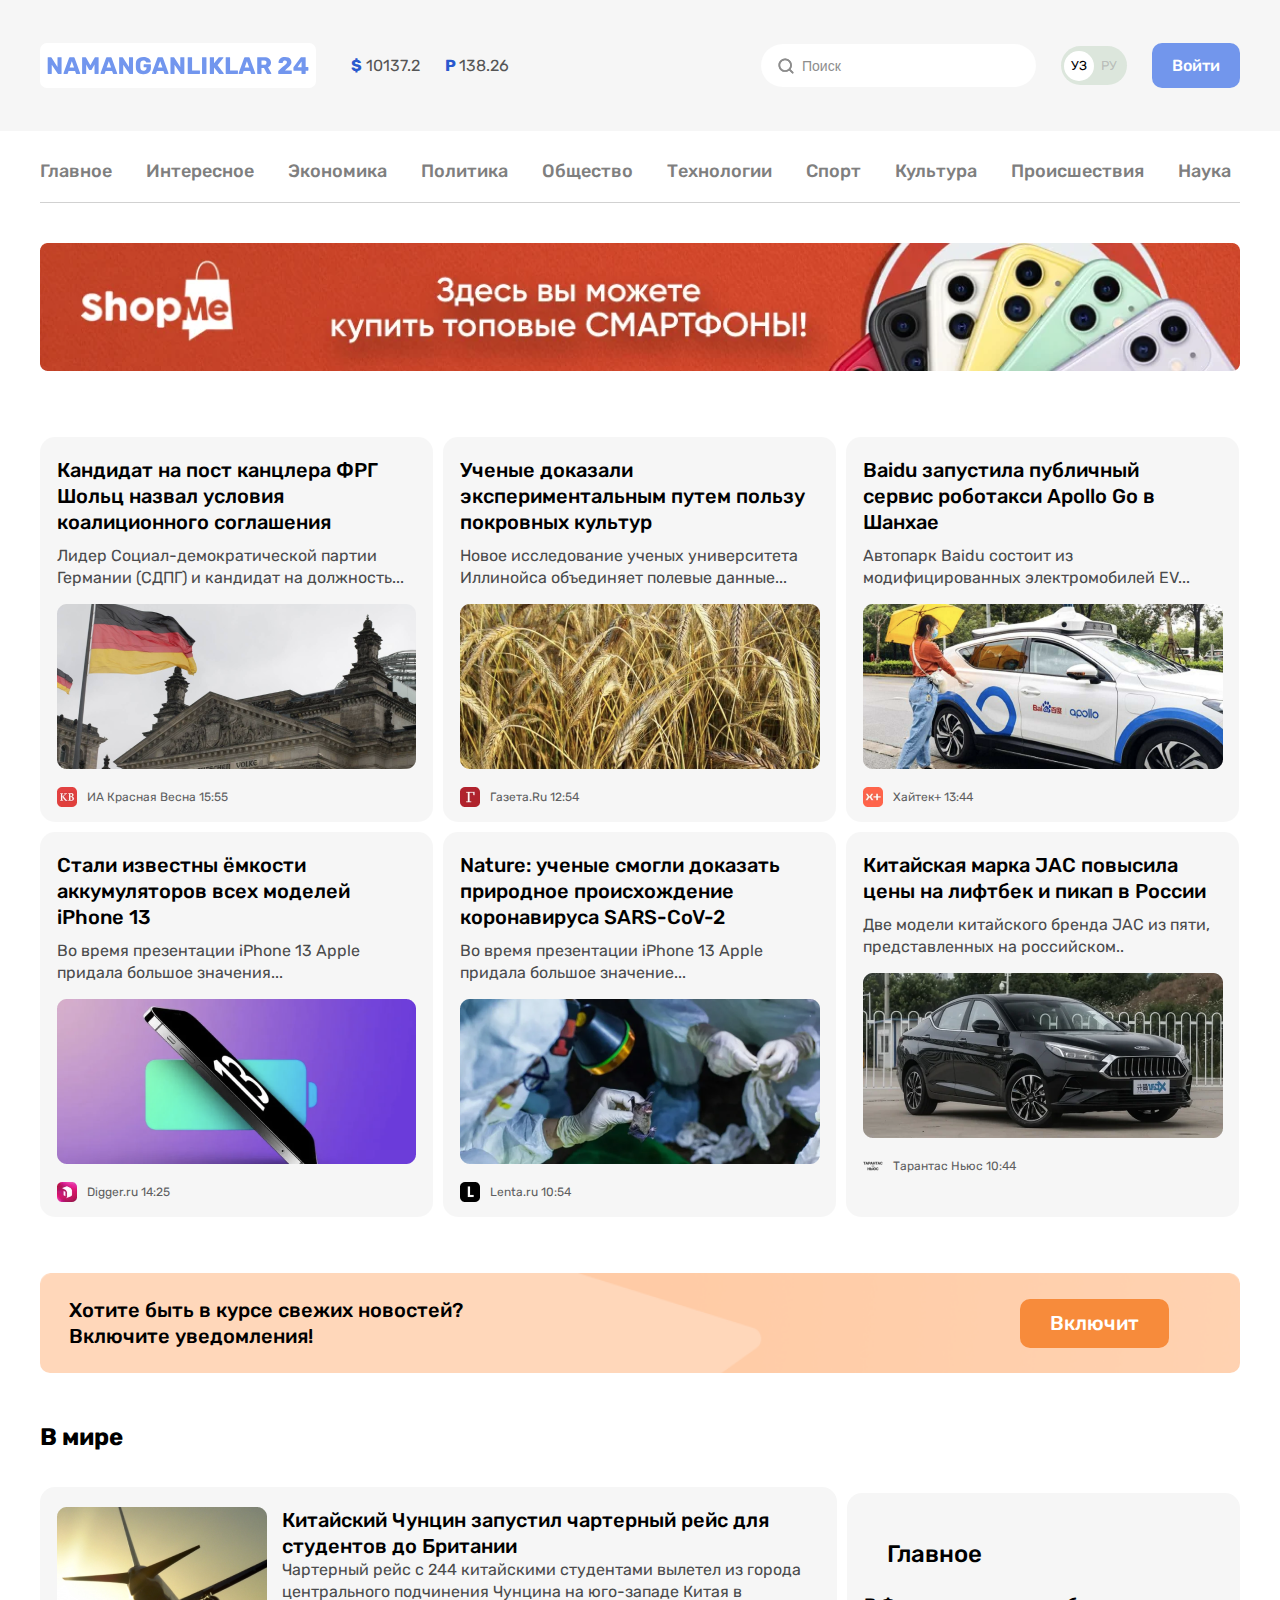
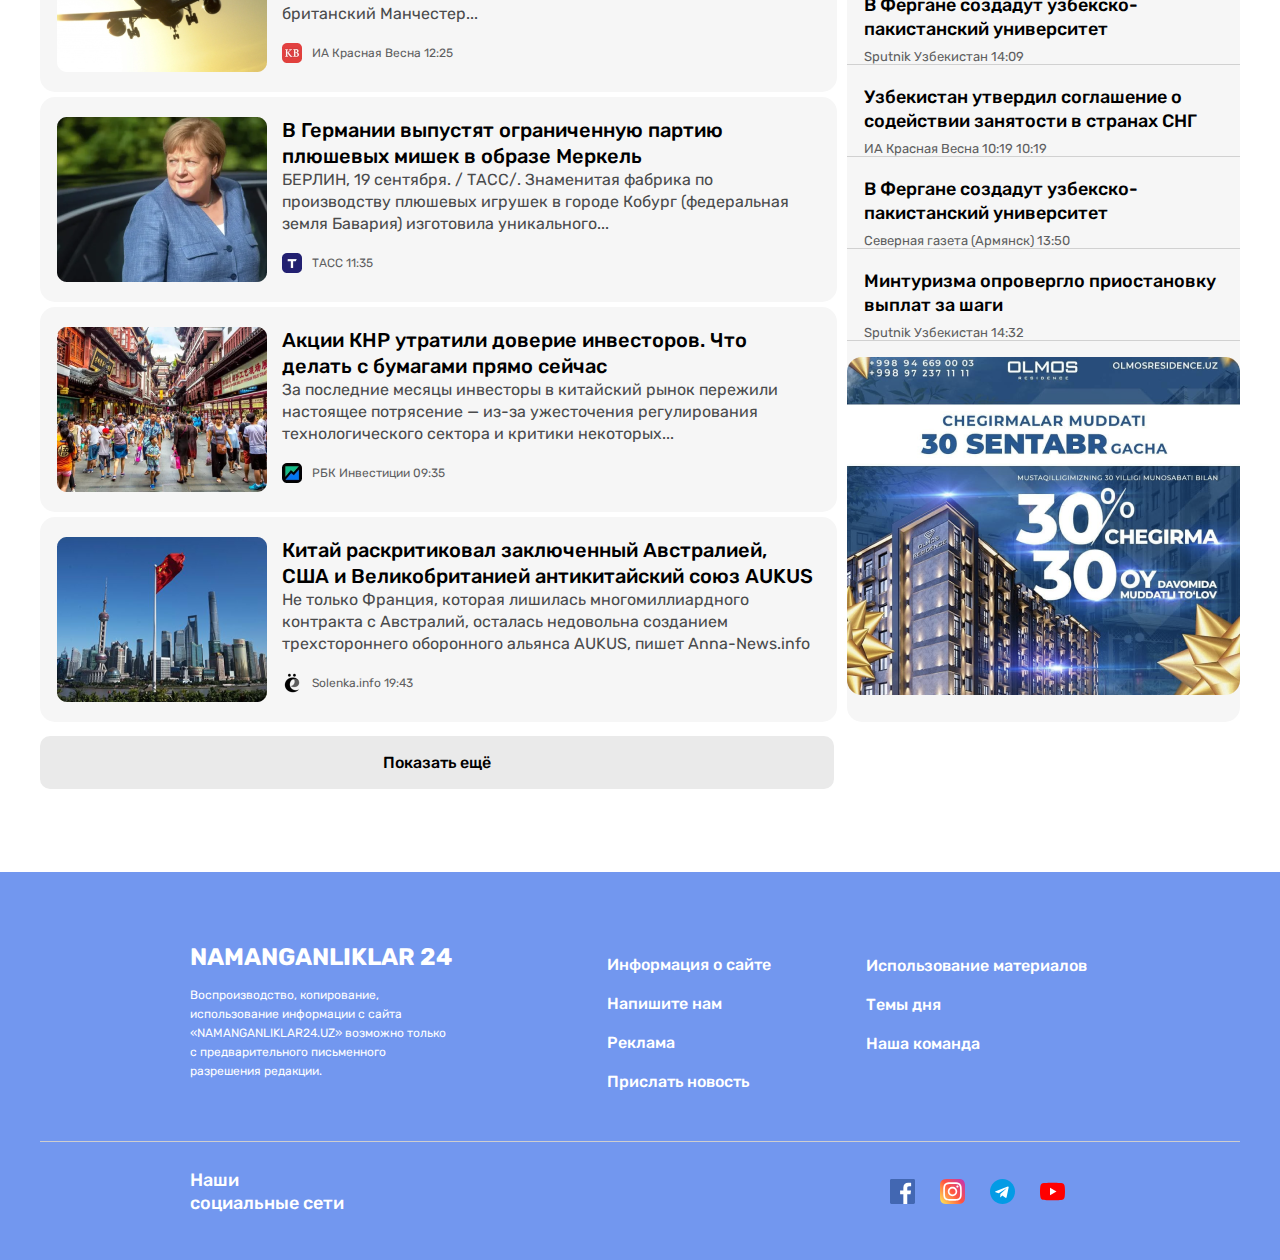
<file: index.html>
<!DOCTYPE html>
<html lang="ru">
<head>
  <meta charset="UTF-8">
  <meta name="viewport" content="width=device-width, initial-scale=1.0">
  <title>Namanganliklar24</title>
  <link rel="stylesheet" href="./main.css">
</head>
<body>
  <header class="site-header">
    <h1 class="visually-hidden">Наманганликлер24 информирует о самых быстрых и достоверных новостях Наманганской области</h1>
    <div class="header-start">
      <div class="container">
        <div class="header-inner">
          <div class="header-inner-start">
            <a href="./index.html" class="logo-link">
              <img class="logo-img" 
              src="images/logo.svg"
              width="276"
              height="45"
              alt="Namanganliklar24 logo">
            </a>
            <ul class="currency-list">
              <li class="currency-item">
                <span class="currency-symbol">$</span>
                10137.2
              </li>
              <li class="currency-item">
                <span class="currency-symbol">
                  P
                </span>
                138.26
              </li>
            </ul>
          </div>
          <div class="header-inner-end">
            <form class="form-search" action="#" method="GET">
              <input class="input-search" type="search"
              aria-label="Поиск" placeholder="Поиск">
            </form>
            <ul class="language-list">
              <li class="language-item active-language">УЗ</li>
              <li class="language-item">РУ</li>
            </ul>
            <a href="./contactindex.html" class="login-link">Войти</a>
          </div>
        </div>
      </div>
    </div>
    <div class="container">
      <nav class="navbar">
        <ul class="navbar-list">
          <li class="navbar-item">
            <a href="./index.html" class="navbar-link">Главное</a>
          </li>
          <li class="navbar-item">
            <a href="./interestingindex.html" class="navbar-link">Интересное</a>
          </li>
          <li class="navbar-item">
            <a href="#" class="navbar-link">Экономика</a>
          </li>
          <li class="navbar-item">
            <a href="#" class="navbar-link">Политика</a>
          </li>
          <li class="navbar-item">
            <a href="#" class="navbar-link">Общество</a>
          </li>
          <li class="navbar-item">
            <a href="./articleindex.html" class="navbar-link">Технологии</a>
          </li>
          <li class="navbar-item">
            <a href="#" class="navbar-link">Спорт</a>
          </li>
          <li class="navbar-item">
            <a href="#" class="navbar-link">Культура</a>
          </li>
          <li class="navbar-item">
            <a href="#" class="navbar-link">Происшествия</a>
          </li>
          <li class="navbar-item">
            <a href="#" class="navbar-link">Наука</a>
          </li>
        </ul>
      </nav>
    </div>
  </header>
  <aside class="site-aside">
    <div class="container">
      <a href="https://shopme.uz/" target="_blank">
        <img src="images/asiderecommend.png"
        width="1200"
        height="128"
        loading="lazy"
        srcset="images/asiderecommend.png 1x, images/asiderecommend@2x.png 2x"
        alt="shopme online store">
      </a>
    </div>
  </aside>
  <main class="site-main">
    <section class="hero">
      <h2 class="visually-hidden">Namangan viloyatidagi eng so`ngi yangiliklar</h2>
      <div class="container">
        <ul class="news-list">
          <li class="news-item">
            <h3 class="news-item-title">
              Кандидат на пост канцлера ФРГ Шольц назвал условия коалиционного соглашения
            </h3>
            <div class="news-item-text-wrapper">
              <p class="news-item-text">
                Лидер Социал-демократической партии Германии (СДПГ) и кандидат на должность...
              </p>
            </div>
            <img src="images/imageger.png" 
            width="359"
            height="169"
            loading="lazy"
            srcset="images/imageger.png 1x, images/imageger@2x.png 2x"
            alt="Germany`s flag">
            <div class="tiny-img-wrapper">
              <a class="tiny-img-link" href="#">
                <img class="tiny-img" src="images/redspring.png"
                width="20"
                height="20"
                alt="ИА Красная Весна">
              </a>
              <p class="news-post-text">
                ИА Красная Весна 
                <time datetime="2024-4-10 15:55">
                  15:55
                </time>
              </p>
            </div>
          </li> 
          <li class="news-item">
            <h3 class="news-item-title">Ученые доказали экспериментальным путем пользу покровных культур</h3>
            <p class="news-item-text">Новое исследование ученых университета Иллинойса объединяет полевые данные... </p>
            <img src="images/imagebugdoy.png"
            width="360"
            height="165"
            loading="lazy"
            srcset="images/imagebugdoy.png 1x, images/imagebugdoy@2x.png 2x"
            alt="bugdoy picture">
            <div class="tiny-img-wrapper">
              <a class="tiny-img-link" href="#">
                <img class="tiny-img" src="images/gazeta.png"
                width="20"
                height="20"
                alt="Газета.Ru ">
              </a>
              <p class="news-post-text">
                Газета.Ru 
                <time datetime="2024-4-10 12:54">
                  12:54
                </time>
              </p>
            </div>
          </li> 
          <li class="news-item">
            <div class="news-item-title-wrapper">
              <h3 class="news-item-title">
                Baidu запустила публичный сервис роботакси Apollo Go в Шанхае
              </h3>
            </div>
            <p class="news-item-text">
              Автопарк Baidu состоит из модифицированных электромобилей EV...
            </p>
            <img src="images/imagejust.png"
            width="360"
            height="165"
            loading="lazy"
            srcset="images/imagejust.png 1x, images/imagejust@2x.png 2x"
            alt="taxi picture">
            <div class="tiny-img-wrapper">
              <a class="tiny-img-link" href="#">
                <img class="tiny-img" src="images/xeytek.png"
                width="20"
                height="20"
                alt="Хайтек+ ">
              </a>
              <p class="news-post-text">
                Хайтек+ 
                <time datetime="2024-4-10 13:44">
                  13:44
                </time>
              </p>
            </div>
          </li> 
          <li class="news-item">
            <h3 class="news-item-title">Стали известны ёмкости аккумуляторов всех моделей iPhone 13</h3>
            <p class="news-item-text">Bo время презентации iPhone 13 Apple придала большое значения...</p>
            <img src="images/imagephn.png"
            width="359"
            height="165"
            loading="lazy"
            srcset="images/imagephn.png 1x, images/imagephn@2x.png 2x"
            alt="phone picture">
            <div class="tiny-img-wrapper">
              <a class="tiny-img-link" href="#">
                <img class="tiny-img" src="images/digger.png"
                width="20"
                height="20"
                alt="Digger.ru">
              </a>
              <p class="news-post-text">
                Digger.ru 
                <time datetime="2024-4-10 14:25">
                  14:25
                </time>
              </p>
            </div>
          </li>
          <li class="news-item">
            <h3 class="news-item-title">Nature: ученые смогли доказать природное происхождение коронавируса SARS-CoV-2</h3>
            <p class="news-item-text">Bo время презентации iPhone 13 Apple придала большое значение...</p>
            <img src="images/imagedc.png"
            width="360"
            height="165"
            loading="lazy"
            srcset="images/imagedc.png 1x, images/imagedc@2x.png 2x"
            alt="bat picture">
            <div class="tiny-img-wrapper">
              <a class="tiny-img-link" href="#">
                <img class="tiny-img" src="images/lenta.png"
                width="20"
                height="20"
                alt="Lenta.ru">
              </a>
              <p class="news-post-text">
                Lenta.ru 
                <time datetime="2024-4-10 10:54">
                  10:54
                </time>
              </p>
            </div>
          </li>
          <li class="news-item">
            <div class="news-item-title-wrapper">
              <h3 class="news-item-title">Китайская марка JAC повысила цены на лифтбек и пикап в России</h3>
            </div>
            <p class="news-item-text">Две модели китайского бренда JAC из пяти, представленных на российском..</p>
            <img src="images/imagecar.png"
            width="360"
            height="165"
            loading="lazy"
            srcset="images/imagecar.png 1x, images/imagecar@2x.png 2x"
            alt="car picture">
            <div class="tiny-img-wrapper">
              <a class="tiny-img-link" href="#">
                <img class="tiny-img" src="images/tarantas.png"
                width="20"
                height="20"
                alt="Тарантас Ньюс">
              </a>
              <p class="news-post-text">
                Тарантас Ньюс  
                <time datetime="2024-4-10 10:44">
                  10:44
                </time>
              </p>
            </div>
          </li>
        </ul>
      </div>
    </section>
    <div class="container">
      <article class="site-article">
        <div class="article-inner">
          <div class="article-title-wrapper">
            <h3 class="article-title">
              Хотите быть в курсе свежих новостей?  Включите уведомления!
            </h3>
          </div>
          <a href="#" class="article-link">
            Включит
          </a>
        </div>
      </article>
    </div>
    <section class="world-news">
      <div class="container">
        <h2 class="world-news-heading">
          В мире
        </h2>
        <div class="lists-wrapper">
          <ul class="bigdata-list">
            <li class="bigdata-item">
              <img class="bigdata-img" src="images/samolyot.png"
              width="210"
              height="165"
              srcset="images/samolyot.png 1x, images/samolyot@2x.png 2x"
              loading="lazy"
              alt="samolyot picture" >
              <div class="bigdata-text-wrapper">
                <h3 class="bigdata-title">
                  Китайский Чунцин запустил чартерный рейс для студентов до Британии
                </h3>
                <p class="bigdata-text">
                  Чартерный рейс с 244 китайскими студентами вылетел из города центрального подчинения Чунцина на юго-западе Китая в британский Манчестер...
                </p>
                <div class="tiny-img-wrapper">
                  <a class="tiny-img-link" href="#">
                    <img class="tiny-img" src="images/redspring.png"
                    width="20"
                    height="20"
                    alt="ИА Красная Весна">
                  </a>
                  <p class="news-post-text">
                    ИА Красная Весна
                    <time datetime="2024-4-10 12:25">
                      12:25
                    </time>
                  </p>
                </div>
              </div>
            </li>
            <li class="bigdata-item">
              <img class="bigdata-img" src="images/somebodypict.png"
              width="210"
              height="165"
              srcset="images/somebodypict.png 1x, images/somebodypict@2x.png 2x"
              loading="lazy"
              alt="somebodypict" >
              <div class="bigdata-text-wrapper">
                <h3 class="bigdata-title">
                  В Германии выпустят ограниченную партию плюшевых мишек в образе Меркель
                </h3>
                <p class="bigdata-text">
                  БЕРЛИН, 19 сентября. / ТАСС/. Знаменитая фабрика по производству плюшевых игрушек в городе Кобург (федеральная земля Бавария) изготовила уникального...
                </p>
                <div class="tiny-img-wrapper">
                  <a class="tiny-img-link" href="#">
                    <img class="tiny-img" src="images/tacc.png"
                    width="20"
                    height="20"
                    alt="">
                  </a>
                  <p class="news-post-text">
                    ТАСС
                    <time datetime="2024-4-10 11:35">
                      11:35
                    </time>
                  </p>
                </div>
              </div>
            </li>
            <li class="bigdata-item">
              <img class="bigdata-img" src="images/chinapop.png"
              width="210"
              height="165"
              srcset="images/chinapop.png 1x, images/chinapop@2x.png 2x"
              loading="lazy"
              alt="china population">
              <div class="bigdata-text-wrapper">
                <h3 class="bigdata-title">
                  Акции КНР утратили доверие инвесторов. Что делать с бумагами прямо сейчас              </h3>
                  <p class="bigdata-text">
                    За последние месяцы инвесторы в китайский рынок пережили настоящее потрясение — из-за ужесточения регулирования технологического сектора и критики некоторых...
                  </p>
                  <div class="tiny-img-wrapper">
                    <a class="tiny-img-link" href="#">
                      <img class="tiny-img" src="images/rbklogo.png"
                      width="20"
                      height="20"
                      alt="РБК Инвестиции ">
                    </a>
                    <p class="news-post-text">
                      РБК Инвестиции
                      <time datetime="2024-4-10 09:35">
                        09:35
                      </time>
                    </p>
                  </div>
                </div>
              </li>
              <li class="bigdata-item">
                <img class="bigdata-img" src="images/chinaflag.png"
                width="210"
                height="165"
                srcset="images/chinaflag.png 1x, images/chinaflag@2x.png 2x"
                loading="lazy"
                alt="china's flag">
                <div class="bigdata-text-wrapper">
                  <h3 class="bigdata-title">
                    Китай раскритиковал заключенный Австралией, США и Великобританией антикитайский союз AUKUS
                  </h3>
                  <p class="bigdata-text">
                    Не только Франция, которая лишилась многомиллиардного контракта с Австралий, осталась недовольна созданием трехстороннего оборонного альянса AUKUS, пишет Anna-News.info
                  </p>
                  <div class="tiny-img-wrapper">
                    <a class="tiny-img-link" href="#">
                      <img class="tiny-img" src="images/solenko.png"
                      width="20"
                      height="20"
                      alt="solenko">
                    </a>
                    <p class="news-post-text">Solenka.info
                      <time datetime="2024-4-10 19:43">19:43
                      </time>
                    </p>
                  </div>
                </div>
              </li>
            </ul>
            <div class="latest-list">
              <h2 class="main-heading">Главное</h2>
              <ul class="main-list">
                <li class="main-item">
                  <div class="main-text-wrap">
                    <h3 class="main-title">В Фергане создадут узбекско-пакистанский университет</h3>
                    <p class="main-text">
                      Sputnik Узбекистан
                      <time datetime="2024-4-10 14:09">
                        14:09
                      </time>
                    </p>
                  </div>
                </li>
                <li class="main-item">
                  <div class="main-text-wrap">
                    <h3 class="main-title">Узбекистан утвердил соглашение о содействии занятости в странах СНГ</h3>
                    <p class="main-text">
                      ИА Красная Весна 10:19
                      <time datetime="2024-4-10 10:19">
                        10:19
                      </time>
                    </p>
                  </div>
                </li>
                <li class="main-item">
                  <div class="main-text-wrap">
                    <h3 class="main-title">В Фергане создадут узбекско-пакистанский университет</h3>
                    <p class="main-text">
                      Северная газета (Армянск)
                      <time datetime="13:50">
                        13:50
                      </time>
                    </p>
                  </div>
                </li>
                <li class="main-item">
                  <div class="main-text-wrap">
                    <h3 class="main-title">Минтуризма опровергло приостановку выплат за шаги</h3>
                    <p class="main-text">
                      Sputnik Узбекистан
                      <time datetime="2024-4-10 14:32">
                        14:32
                      </time>
                    </p>
                  </div>
                </li>
              </ul>
              <aside class="aside-item">
                <img src="images/asidepict.png"
                width="393"
                height="338"
                srcset="images/asidepict.png 1x,  images/asidepict@2x.png 2x"
                loading="lazy"
                alt="aside picture">
              </aside>
            </div>
          </div>
          <a class="list-out-link" href="#">Показать ещё </a>
        </div>
      </section>
    </main>
    <footer class="site-footer">
      <div class="container">
        <div class="footer-inner">
          <div class="footer-text-wrapper">
            <h2 class="footer-heading">
              NAMANGANLIKLAR 24
            </h2>
            <p class="footer-text"> 
              Воспроизводство, копирование, использование информации с сайта «NAMANGANLIKLAR24.UZ» возможно только с предварительного письменного разрешения редакции.
            </p>
          </div>
          <ul class="footer-list">
            <li class="footer-item">
              <a href="#" class="footer-link">
                Информация о сайте
              </a>
            </li>
            <li class="footer-item">
              <a href="#" class="footer-link">
                Напишите нам
              </a>
            </li>
            <li class="footer-item">
              <a href="#" class="footer-link">
                Реклама
              </a>
            </li>
            <li class="footer-item">
              <a href="#" class="footer-link">
                Прислать новость
              </a>
            </li>
          </ul>
          <ul class="about-list">
            <li class="about-item">
              <a class="about-link" href="#">Использование материалов</a>
            </li>
            <li class="about-item">
              <a class="about-link" href="#">Темы дня</a>
            </li>
            <li class="about-item">
              <a class="about-link" href="./contactindex.html ">
                Наша команда
              </a>
            </li>
          </ul>
        </div>
        <div class="footer-bottom-wrap">
          <div class="footer-title-wrap">
            <h3 class="footer-bottom-title">Наши социальные сети</h3>
          </div>
          <ul class="app-logo-list">
            <li class="app-logo-item">
              <a class="app-logo-link" href="https://www.facebook.com/?locale=ru_RU">
                <img class="app-logo-img" src="images/facebook.svg" 
                width="25"
                height="25"
                alt="facebook logo">
              </a>
            </li>
            <li class="app-logo-item">
              <a class="app-logo-link" href="https://www.instagram.com/">
                <img class="app-logo-img" src="images/instagram.svg"
                width="25"
                height="25"
                alt="instagram logo">
              </a>
            </li>
            <li class="app-logo-item">
              <a class="app-logo-link" href="https://web.telegram.org/">
                <img class="app-logo-img" src="images/telegram.svg"
                width="25"
                height="25"
                alt="telegram logo">
              </a>
            </li>
            <li class="app-logo-item">
              <a class="app-logo-link" href="https://www.youtube.com/">
                <img class="app-logo-img" src="images/youtube.svg" 
                width="25"
                height="25"
                alt="youtube logo">
              </a>
            </li>
          </ul>
        </div>
    </div>
  </footer>
</body>
</html>
</file>
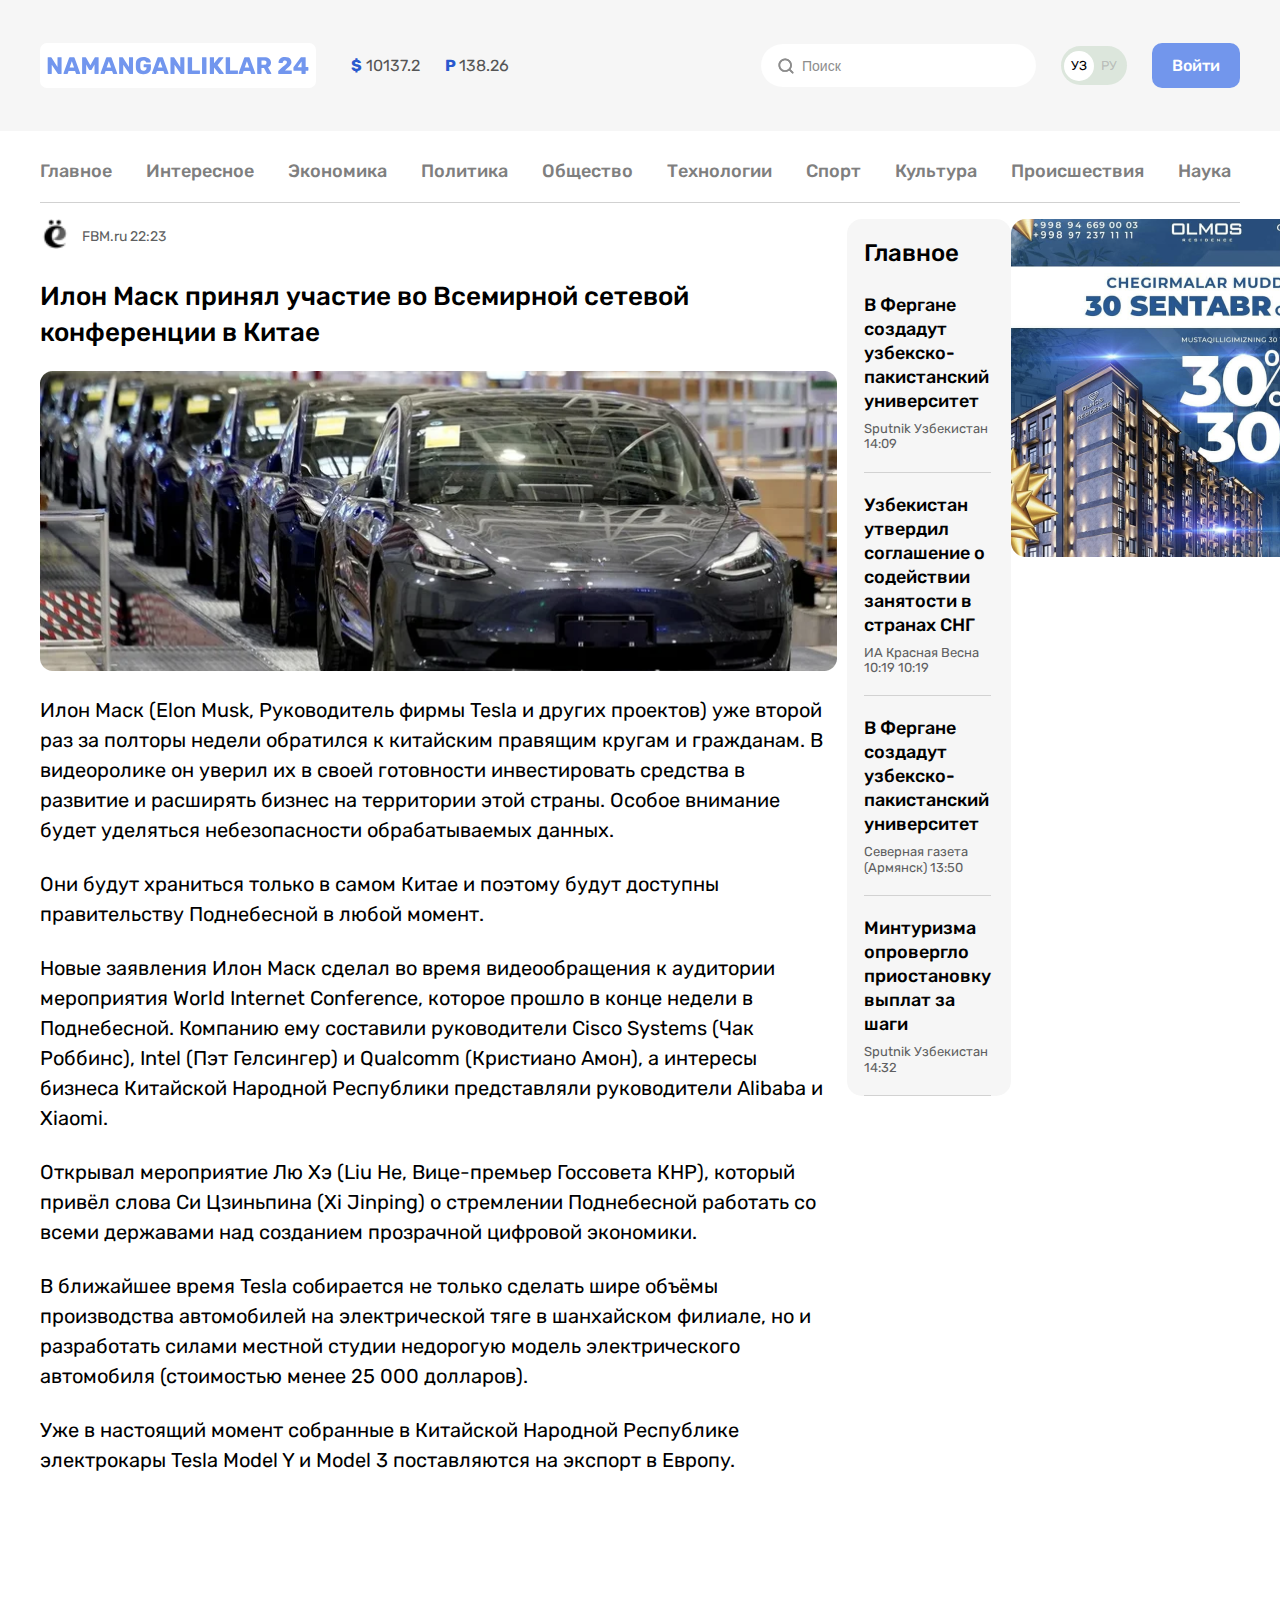
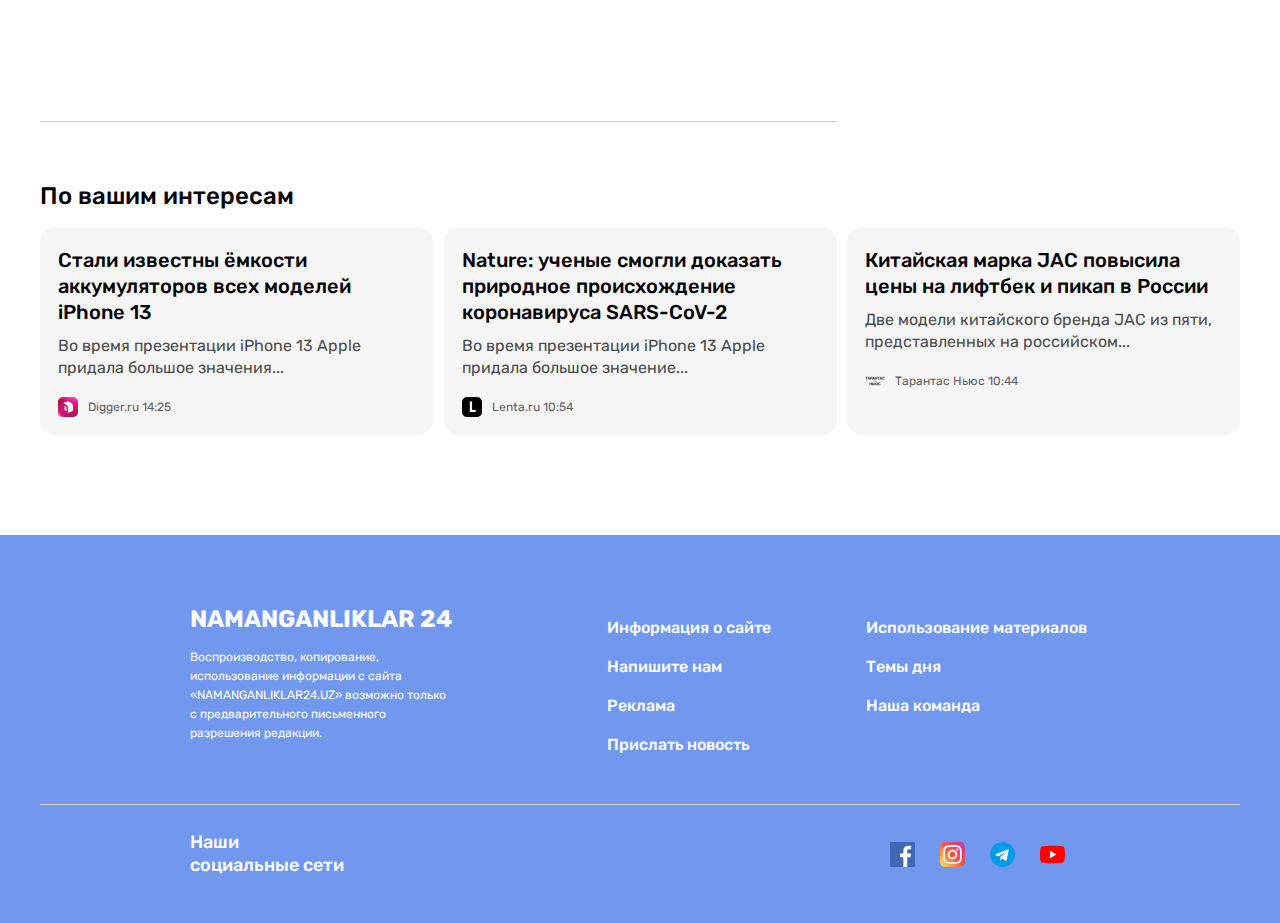
<file: articleindex.html>
<!DOCTYPE html>
<html lang="en">
<head>
  <meta charset="UTF-8">
  <meta name="viewport" content="width=device-width, initial-scale=1.0">
  <title>Tesla information</title>
  <link rel="stylesheet" href="./main.css">
</head>
<body>
  <header class="site-header">
    <h1 class="visually-hidden">Наманганликлер24 информирует о самых быстрых и достоверных новостях Наманганской области</h1>
    <div class="header-start">
      <div class="container">
        <div class="header-inner">
          <div class="header-inner-start">
            <a href="./index.html" class="logo-link">
              <img class="logo-img" 
              src="images/logo.svg"
              width="276"
              height="45"
              alt="Namanganliklar24 logo">
            </a>
            <ul class="currency-list">
              <li class="currency-item">
                <span class="currency-symbol">$</span>
                10137.2
              </li>
              <li class="currency-item">
                <span class="currency-symbol">
                  P
                </span>
                138.26
              </li>
            </ul>
          </div>
          <div class="header-inner-end">
            <form class="form-search" action="#" method="GET">
              <input class="input-search" type="search"
              aria-label="Поиск" placeholder="Поиск">
            </form>
            <ul class="language-list">
              <li class="language-item active-language">УЗ</li>
              <li class="language-item">РУ</li>
            </ul>
            <a href="./contactindex.html" class="login-link">Войти</a>
          </div>
        </div>
      </div>
    </div>
    <div class="container">
      <nav class="navbar">
        <ul class="navbar-list">
          <li class="navbar-item">
            <a href="./index.html" class="navbar-link">Главное</a>
          </li>
          <li class="navbar-item">
            <a href="./interestingindex.html" class="navbar-link">Интересное</a>
          </li>
          <li class="navbar-item">
            <a href="#" class="navbar-link">Экономика</a>
          </li>
          <li class="navbar-item">
            <a href="#" class="navbar-link">Политика</a>
          </li>
          <li class="navbar-item">
            <a href="#" class="navbar-link">Общество</a>
          </li>
          <li class="navbar-item">
            <a href="./articleindex.html" class="navbar-link">Технологии</a>
          </li>
          <li class="navbar-item">
            <a href="#" class="navbar-link">Спорт</a>
          </li>
          <li class="navbar-item">
            <a href="#" class="navbar-link">Культура</a>
          </li>
          <li class="navbar-item">
            <a href="#" class="navbar-link">Происшествия</a>
          </li>
          <li class="navbar-item">
            <a href="#" class="navbar-link">Наука</a>
          </li>
        </ul>
      </nav>
    </div>
  </header>
  
  <main class="site-main">
    <section class="information-section">
      <div class="container">
        
        <div class="information-data-wrapper">
          
          
          <div class="information-inner">
            <div class="information-text-wrap">
              <a class="tiny-img-link" href="#">
                <img class="tiny-img" src="images/solenko.png"
                width="30"
                height="30"
                alt="solenko">
              </a>
              <p class="information-text">
                FBM.ru
                <time datetime="2024-4-10 22:23">
                  22:23
                </time>
              </p>
            </div>
            <h1 class="information-heading">
              Илон Маск принял участие во Всемирной сетевой конференции в Китае
            </h1>
          
          
            <img class="tesla-pict" src="images/teslacars.png"
            width="797"
            height="300"
            srcset="images/teslacars.png 1x, images/teslacars@2x.png 2x"
            loading="lazy"
            alt="Tesla picture">
          
            <p class="information-desc">
              Илон Маск (Elon Musk, Руководитель фирмы Tesla и других проектов) уже второй раз за полторы недели обратился к китайским правящим кругам и гражданам. В видеоролике он уверил их в своей готовности инвестировать средства в развитие и расширять бизнес на территории этой страны. Особое внимание будет уделяться небезопасности обрабатываемых данных.
            </p>
            <p class="information-desc">
              Они будут храниться только в самом Китае и поэтому будут доступны правительству Поднебесной в любой момент.
            </p>
            <p class="information-desc">
              Новые заявления Илон Маск сделал во время видеообращения к аудитории мероприятия World Internet Conference, которое прошло в конце недели в Поднебесной. Компанию ему составили руководители Cisco Systems (Чак Роббинс), Intel (Пэт Гелсингер) и Qualcomm (Кристиано Амон), а интересы бизнеса Китайской Народной Республики представляли руководители Alibaba и Xiaomi.
            </p>
            <p class="information-desc">
              Открывал мероприятие Лю Хэ (Liu He, Вице-премьер Госсовета КНР), который привёл слова Си Цзиньпина (Xi Jinping) о стремлении Поднебесной работать со всеми державами над созданием прозрачной цифровой экономики.
            </p>
            <p class="information-desc">
              В ближайшее время Tesla собирается не только сделать шире объёмы производства автомобилей на электрической тяге в шанхайском филиале, но и разработать силами местной студии недорогую модель электрического автомобиля (стоимостью менее 25 000 долларов).
            </p>
            <p class="information-desc">
              Уже в настоящий момент собранные в Китайской Народной Республике электрокары Tesla Model Y и Model 3 поставляются на экспорт в Европу.
            </p>
          </div>
          
          <ul class="important-list">
            <div class="important-inner">
              <h2 class="important-heading">Главное</h2>
                <li class="important-item">
                  <div class="important-text-wrap">
                    <h3 class="important-title">В Фергане создадут узбекско-пакистанский университет</h3>
                    <p class="important-text">
                      Sputnik Узбекистан
                      <time datetime="2024-4-10 14:09">
                        14:09
                      </time>
                    </p>
                  </div>
                </li>
                <li class="important-item">
                  <div class="important-text-wrap">
                    <h3 class="important-title">Узбекистан утвердил соглашение о содействии занятости в странах СНГ</h3>
                    <p class="important-text">
                      ИА Красная Весна 10:19
                      <time datetime="2024-4-10 10:19">
                        10:19
                      </time>
                    </p>
                  </div>
                </li>
                <li class="important-item">
                  <div class="important-text-wrap">
                    <h3 class="important-title">В Фергане создадут узбекско-пакистанский университет</h3>
                    <p class="important-text">
                      Северная газета (Армянск)
                      <time datetime="2024-4-10 13:50">
                        13:50
                      </time>
                    </p>
                  </div>
                </li>
                <li class="important-item">
                  <div class="important-text-wrap">
                    <h3 class="important-title">Минтуризма опровергло приостановку выплат за шаги</h3>
                    <p class="important-text">
                      Sputnik Узбекистан
                      <time datetime="2024-4-10 14:32">
                        14:32
                      </time>
                    </p>
                  </div>
                </li>
            </div>
            </ul>
            <aside class="aside-important">
              <img src="images/asidepict.png"
              width="393"
              height="338"
              srcset="images/asidepict.png 1x,  images/asidepict@2x.png 2x"
              loading="lazy"
              alt="aside picture">
            </aside>
        </div>
        
        <h2 class="interest-heading">По вашим интересам</h2>
        <ul class="interest-list">
          <li class="interest-item">
            <h3 class="interest-title">
              Стали известны ёмкости аккумуляторов всех моделей iPhone 13
            </h3>
            <p class="interest-text">
              Во время презентации iPhone 13 Apple придала большое значения...
            </p>
            <div class="tiny-img-wrapper">
              <a class="tiny-img-link" href="#">
                <img class="tiny-img" src="images/digger.png"
                width="20"
                height="20"
                alt="Digger.ru">
              </a>
              <p class="news-post-text">
                Digger.ru 
                <time datetime="2024-4-10 14:25">
                  14:25
                </time>
              </p>
            </div>
          </li>

          <li class="interest-item">
            <h3 class="interest-title">
              Nature: ученые смогли доказать природное происхождение коронавируса SARS-CoV-2
            </h3>
            <p class="interest-text">
              Во время презентации iPhone 13 Apple придала большое значение...
            </p>
            <div class="tiny-img-wrapper">
              <a class="tiny-img-link" href="#">
                <img class="tiny-img" src="images/lenta.png"
                width="20"
                height="20"
                alt="Lenta.ru">
              </a>
              <p class="news-post-text">
                Lenta.ru 
                <time datetime="2024-4-10 10:54">
                  10:54
                </time>
              </p>
            </div>
          </li>

          <li class="interest-item">
            <h3 class="interest-title">
              Китайская марка JAC повысила цены на лифтбек и пикап в России
            </h3>
            <p class="interest-text">
              Две модели китайского бренда JAC из пяти, представленных на российском...
            </p>
            <div class="tiny-img-wrapper">
              <a class="tiny-img-link" href="#">
                <img class="tiny-img" src="images/tarantas.png"
                width="20"
                height="20"
                alt="Тарантас Ньюс">
              </a>
              <p class="news-post-text">
                Тарантас Ньюс  
                <time datetime="2024-4-10 10:44">
                  10:44
                </time>
              </p>
            </div>
          </li>
        </ul>
      </div>
    </section>
  </main>
  
  <footer class="site-footer">
    <div class="container">
      <div class="footer-inner">
        <div class="footer-text-wrapper">
          <h2 class="footer-heading">
            NAMANGANLIKLAR 24
          </h2>
          <p class="footer-text"> 
            Воспроизводство, копирование, использование информации с сайта «NAMANGANLIKLAR24.UZ» возможно только с предварительного письменного разрешения редакции.
          </p>
        </div>
        <ul class="footer-list">
          <li class="footer-item">
            <a href="#" class="footer-link">
              Информация о сайте
            </a>
          </li>
          <li class="footer-item">
            <a href="#" class="footer-link">
              Напишите нам
            </a>
          </li>
          <li class="footer-item">
            <a href="#" class="footer-link">
              Реклама
            </a>
          </li>
          <li class="footer-item">
            <a href="#" class="footer-link">
              Прислать новость
            </a>
          </li>
        </ul>
        <ul class="about-list">
          <li class="about-item">
            <a class="about-link" href="#">Использование материалов</a>
          </li>
          <li class="about-item">
            <a class="about-link" href="#">Темы дня</a>
          </li>
          <li class="about-item">
            <a class="about-link" href="/contactindex.html">Наша команда
            </a>
          </li>
        </ul>
      </div>
      <div class="footer-bottom-wrap">
        <div class="footer-title-wrap">
          <h3 class="footer-bottom-title">Наши социальные сети</h3>
        </div>
        <ul class="app-logo-list">
          <li class="app-logo-item">
            <a class="app-logo-link" href="https://www.facebook.com/?locale=ru_RU">
              <img class="app-logo-img" src="images/facebook.svg" 
              width="25"
              height="25"
              alt="facebook logo">
            </a>
          </li>
          <li class="app-logo-item">
            <a class="app-logo-link" href="https://www.instagram.com/">
              <img class="app-logo-img" src="images/instagram.svg"
              width="25"
              height="25"
              alt="instagram logo">
            </a>
          </li>
          <li class="app-logo-item">
            <a class="app-logo-link" href="https://web.telegram.org/">
              <img class="app-logo-img" src="images/telegram.svg"
              width="25"
              height="25"
              alt="telegram logo">
            </a>
          </li>
          <li class="app-logo-item">
            <a class="app-logo-link" href="https://www.youtube.com/">
              <img class="app-logo-img" src="images/youtube.svg" 
              width="25"
              height="25"
              alt="youtube logo">
            </a>
          </li>
        </ul>
      </div>
   </div>
</footer>
  
  
  
  
  
  
  
  
  
</body>
</html>
</file>
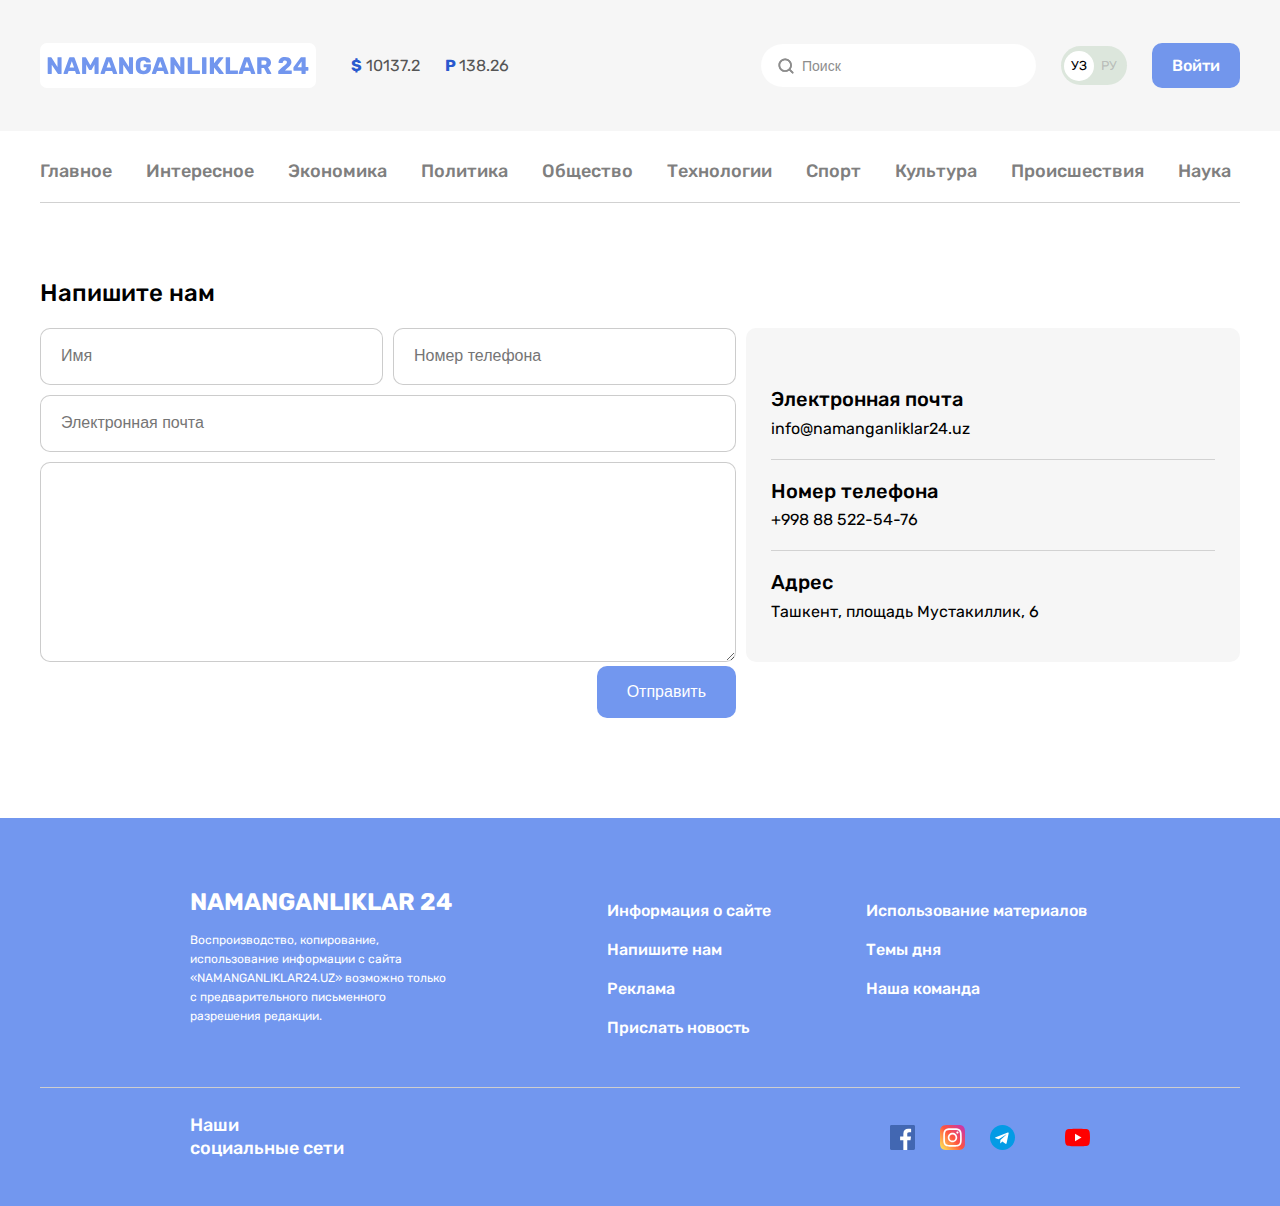
<file: contactindex.html>
<!DOCTYPE html>
<html lang="en">
<head>
  <meta charset="UTF-8">
  <meta name="viewport" content="width=device-width, initial-scale=1.0">
  <title>Contact</title>
  <link rel="stylesheet" href="./main.css">
</head>
<body>
  <header class="site-header">
    <h1 class="visually-hidden">Наманганликлер24 информирует о самых быстрых и достоверных новостях Наманганской области</h1>
    <div class="header-start">
      <div class="container">
        <div class="header-inner">
          <div class="header-inner-start">
            <a href="./index.html" class="logo-link">
              <img class="logo-img" 
              src="images/logo.svg"
              width="276"
              height="45"
              alt="Namanganliklar24 logo">
            </a>
            <ul class="currency-list">
              <li class="currency-item">
                <span class="currency-symbol">$</span>
                10137.2
              </li>
              <li class="currency-item">
                <span class="currency-symbol">
                  P
                </span>
                138.26
              </li>
            </ul>
          </div>
          <div class="header-inner-end">
            <form class="form-search" action="#" method="GET">
              <input class="input-search" type="search"
              aria-label="Поиск" placeholder="Поиск">
            </form>
            <ul class="language-list">
              <li class="language-item active-language">УЗ</li>
              <li class="language-item">РУ</li>
            </ul>
            <a href="./contactindex.html" class="login-link">Войти</a>
          </div>
        </div>
      </div>
    </div>
    <div class="container">
      <nav class="navbar">
        <ul class="navbar-list">
          <li class="navbar-item">
            <a href="./index.html" class="navbar-link">Главное</a>
          </li>
          <li class="navbar-item">
            <a href="./interestingindex.html" class="navbar-link">Интересное</a>
          </li>
          <li class="navbar-item">
            <a href="#" class="navbar-link">Экономика</a>
          </li>
          <li class="navbar-item">
            <a href="#" class="navbar-link">Политика</a>
          </li>
          <li class="navbar-item">
            <a href="#" class="navbar-link">Общество</a>
          </li>
          <li class="navbar-item">
            <a href="./articleindex.html" class="navbar-link">Технологии</a>
          </li>
          <li class="navbar-item">
            <a href="#" class="navbar-link">Спорт</a>
          </li>
          <li class="navbar-item">
            <a href="#" class="navbar-link">Культура</a>
          </li>
          <li class="navbar-item">
            <a href="#" class="navbar-link">Происшествия</a>
          </li>
          <li class="navbar-item">
            <a href="#" class="navbar-link">Наука</a>
          </li>
        </ul>
      </nav>
    </div>
  </header>
  
  <main class="site-main">
    <section class="contact-section">
      <div class="container">
        <h2 class="contact-heading">Напишите нам</h2>
        <div class="contact-form-wrapper">
          
          <div class="form-wrapper">
            <form class="contact-form" method="POST" action="">
              <div class="input-box">
                <div class="name-wrap">
                  <input class="input-name" type="text" placeholder="Имя">
                </div>
                <div class="number-wrap">
                  <input class="input-number" type="number" placeholder="Номер телефона">
                </div>
              </div>
              
              <div class="email-wrap">
                <input class="input-email" type="email" placeholder="Электронная почта">
              </div>
              
              <div class="text-wrap">
                <textarea class="input-text-area" cols="30" rows="10" placeholder="Текст">
              </textarea>
            </div>
            <button class="button-contact-list" type="submit">
              Отправить
            </button>  
          </form>
          
          <address class="site-address">
            <ul class="address-list">
              <li class="address-item">
                <h2 class="address-title">Электронная почта</h2>
                <a class="address-link" href="mailto:info@namanganliklar24.uz">
                  info@namanganliklar24.uz
                </a>
              </li>
              
              <li class="address-item">
                <h2 class="address-title">Номер телефона</h2>
                <a class="address-link" href="tel:+998885225476">
                  +998 88 522-54-76
                </a>
              </li>
              
              <li class="address-itemm">
                <h2 class="address-title">Адрес</h2>
                <a class="address-link" href="#">
                  Ташкент, площадь Мустакиллик, 6 
                </a>
              </li>
            </ul>
          </address>
        </div>
        
        

      </div>

    </div>
  </section>
</main>
<footer class="site-footer">
  <div class="container">
    <div class="footer-inner">
      <div class="footer-text-wrapper">
        <h2 class="footer-heading">
          NAMANGANLIKLAR 24
        </h2>
        <p class="footer-text"> 
          Воспроизводство, копирование, использование информации с сайта «NAMANGANLIKLAR24.UZ» возможно только с предварительного письменного разрешения редакции.
        </p>
      </div>
      <ul class="footer-list">
        <li class="footer-item">
          <a href="#" class="footer-link">
            Информация о сайте
          </a>
        </li>
        <li class="footer-item">
          <a href="#" class="footer-link">
            Напишите нам
          </a>
        </li>
        <li class="footer-item">
          <a href="#" class="footer-link">
            Реклама
          </a>
        </li>
        <li class="footer-item">
          <a href="#" class="footer-link">
            Прислать новость
          </a>
        </li>
      </ul>
      <ul class="about-list">
        <li class="about-item">
          <a class="about-link" href="#">Использование материалов</a>
        </li>
        <li class="about-item">
          <a class="about-link" href="#">Темы дня</a>
        </li>
        <li class="about-item">
          <a class="about-link" href="/contactindex.html">Наша команда
          </a>
        </li>
      </ul>
    </div>
    <div class="footer-bottom-wrap">
      <div class="footer-title-wrap">
        <h3 class="footer-bottom-title">Наши социальные сети</h3>
      </div>
      <ul class="app-logo-list">
        <li class="app-logo-item">
          <a class="app-logo-link" href="https://www.facebook.com/?locale=ru_RU">
            <img class="app-logo-img" src="images/facebook.svg" 
            width="25"
            height="25"
            alt="facebook logo">
          </a>
        </li>
        <li class="app-logo-item">
          <a class="app-logo-link" href="https://www.instagram.com/">
            <img class="app-logo-img" src="images/instagram.svg"
            width="25"
            height="25"
            alt="instagram logo">
          </a>
        </li>
        <li class="app-logo-item">
          <a class="app-logo-link" href="https://web.telegram.org/">
            <img class="app-logo-img" src="images/telegram.svg"
            width="25"
            height="25"
            alt="telegram logo">
          </a>
        </li>
        <a class="app-logo-item">
          <a class="app-logo-link" href="https://www.youtube.com/">
            <img class="app-logo-img" src="images/youtube.svg" 
            width="25"
            height="25"
            alt="youtube logo">
          </a>
        </a>
      </ul>
    </div>
  </div>
</footer>
</body>
</html>
</file>
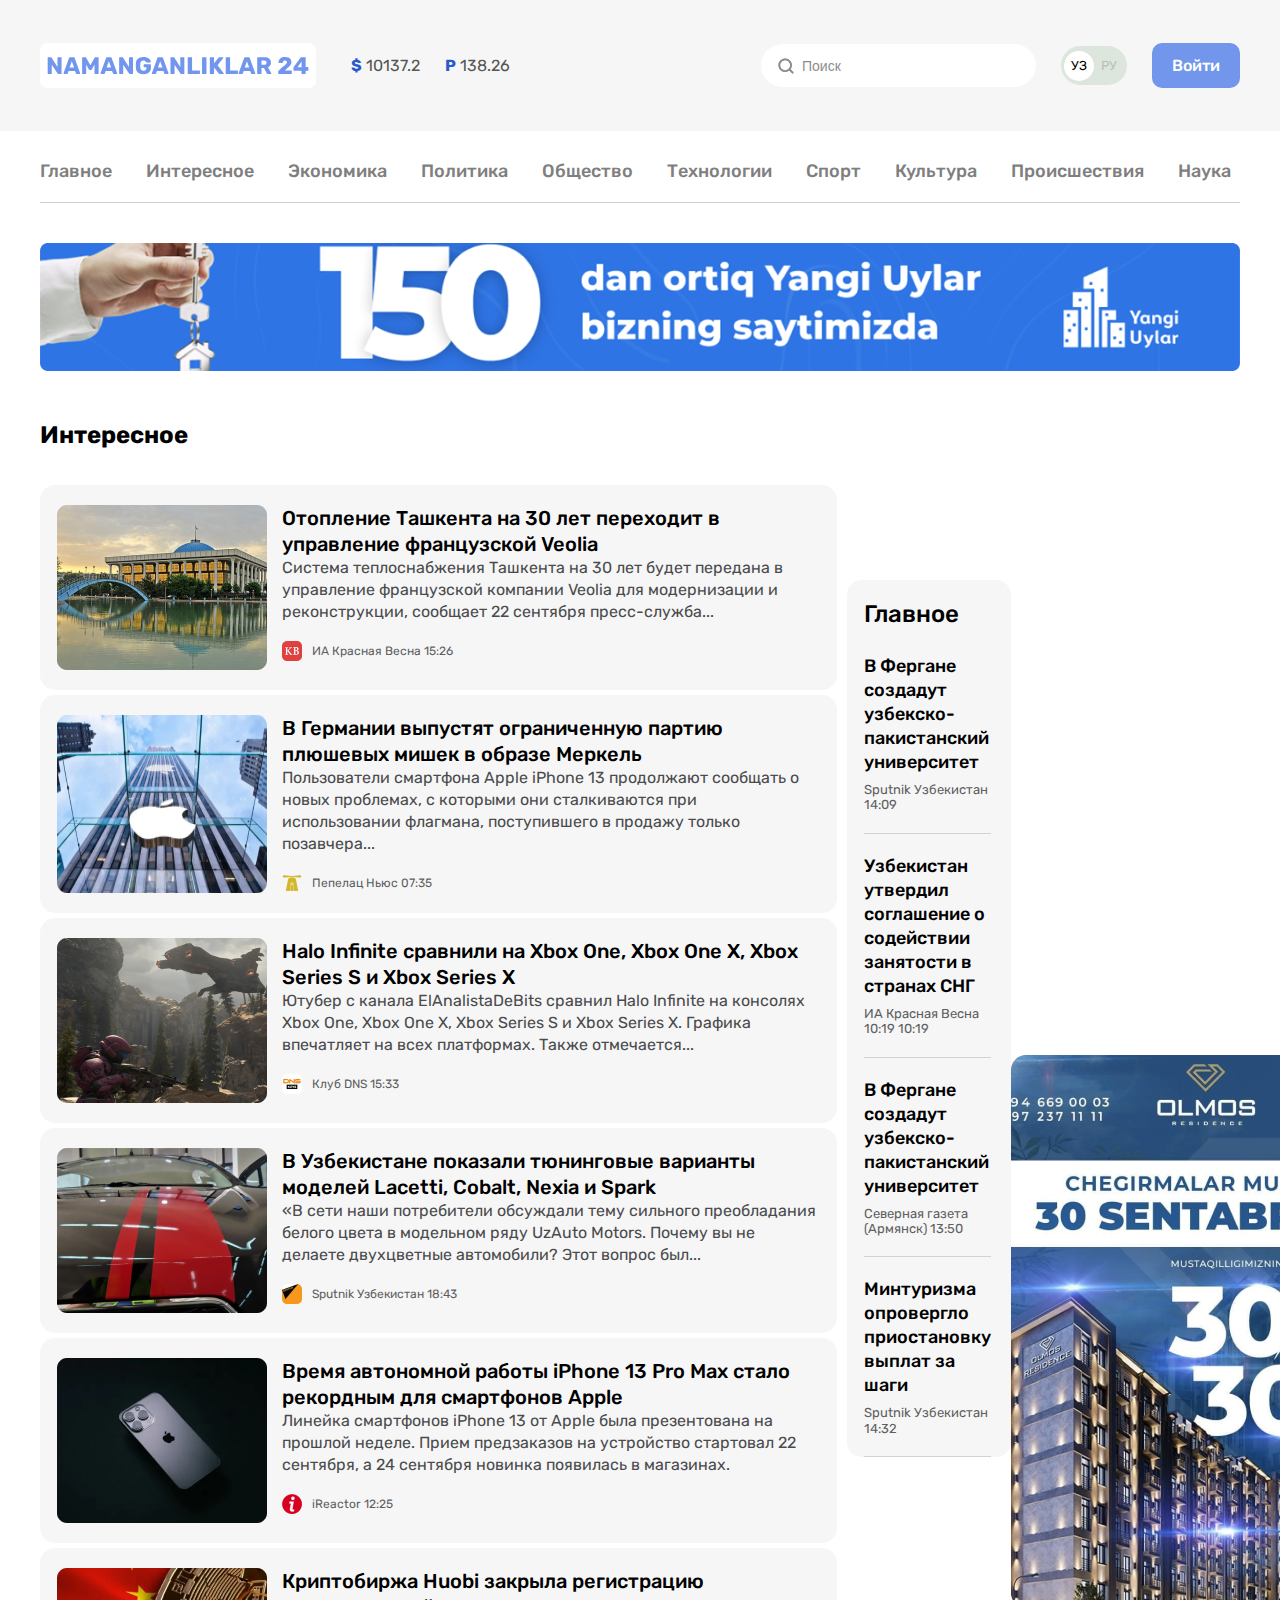
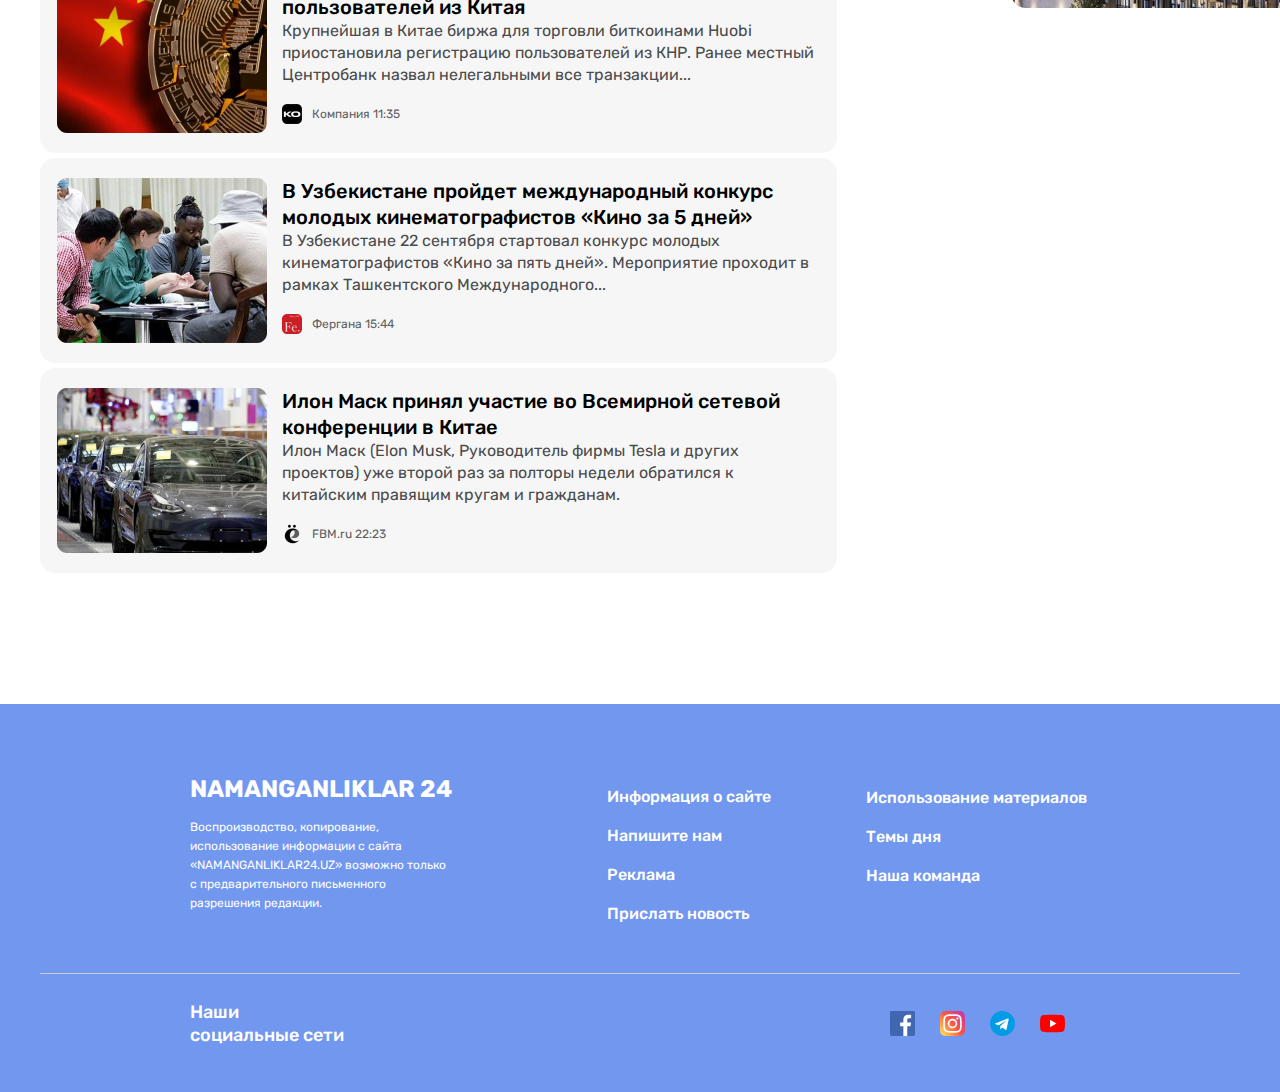
<file: interestingindex.html>
<!DOCTYPE html>
<html lang="en">
<head>
  <meta charset="UTF-8">
  <meta name="viewport" content="width=device-width, initial-scale=1.0">
  <title>Intersting page</title>
  <link rel="stylesheet" href="./main.css">
</head>
<body>
  <header class="site-header">
    <h1 class="visually-hidden">Наманганликлер24 информирует о самых быстрых и достоверных новостях Наманганской области</h1>
    <div class="header-start">
      <div class="container">
        <div class="header-inner">
          <div class="header-inner-start">
            <a href="./index.html" class="logo-link">
              <img class="logo-img" 
              src="images/logo.svg"
              width="276"
              height="45"
              alt="Namanganliklar24 logo">
            </a>
            <ul class="currency-list">
              <li class="currency-item">
                <span class="currency-symbol">$</span>
                10137.2
              </li>
              <li class="currency-item">
                <span class="currency-symbol">P</span>
                138.26
              </li>
            </ul>
          </div>
          <div class="header-inner-end">
            <form class="form-search" action="#" method="GET">
              <input class="input-search" type="search"
              aria-label="Поиск" placeholder="Поиск">
            </form>
            <ul class="language-list">
              <li class="language-item active-language">УЗ</li>
              <li class="language-item">РУ</li>
            </ul>
            <a href="./contactindex.html" class="login-link">Войти</a>
          </div>
        </div>
      </div>
    </div>
    <div class="container">
      <nav class="navbar">
        <ul class="navbar-list">
          <li class="navbar-item">
            <a href="./index.html" class="navbar-link">Главное</a>
          </li>
          <li class="navbar-item">
            <a href="#" class="navbar-link">Интересное</a>
          </li>
          <li class="navbar-item">
            <a href="#" class="navbar-link">Экономика</a>
          </li>
          <li class="navbar-item">
            <a href="#" class="navbar-link">Политика</a>
          </li>
          <li class="navbar-item">
            <a href="#" class="navbar-link">Общество</a>
          </li>
          <li class="navbar-item">
            <a href="./articleindex.html" class="navbar-link">Технологии</a>
          </li>
          <li class="navbar-item">
            <a href="#" class="navbar-link">Спорт</a>
          </li>
          <li class="navbar-item">
            <a href="#" class="navbar-link">Культура</a>
          </li>
          <li class="navbar-item">
            <a href="#" class="navbar-link">Происшествия</a>
          </li>
          <li class="navbar-item">
            <a href="#" class="navbar-link">Наука</a>
          </li>
        </ul>
      </nav>
    </div>
  </header>
  
  <aside class="site-aside">
    <div class="container">
      <a href="https://yangiuylar.uz/?gad_source=1&gclid=EAIaIQobChMIq6qZlOivhQMVGAuiAx3yTwzsEAAYASAAEgKAGfD_BwE" target="_blank">
        <img src="images/yangiuylarpict.png"
        width="1200"
        height="128"
        loading="lazy"
        srcset="images/yangiuylarpict.png 1x, images/yangiuylarpict@2x.png 2x"
        alt="yangi uylar picture">
      </a>
    </div>
  </aside>
  
  <main class="site-main">
    <section class="world-news">
      <div class="container">
        <h2 class="world-news-heading">
          Интересное
        </h2>
        <div class="lists-wrapper">
          <ul class="bigdata-list">
            <li class="bigdata-item">
              <img class="bigdata-img" src="images/whitecastle.png"
              width="210"
              height="165"
              srcset="images/whitecastle.png 1x, images/whitecastle@2x.png 2x"
              loading="lazy"
              alt="white castle" >
              <div class="bigdata-text-wrapper">
                <h3 class="bigdata-title">
                  Отопление Ташкента на 30 лет переходит в управление французской Veolia
                </h3>
                <p class="bigdata-text">
                  Система теплоснабжения Ташкента на 30 лет будет передана в управление французской компании Veolia для модернизации и реконструкции, сообщает 22 сентября пресс-служба...
                </p>
                <div class="tiny-img-wrapper">
                  <a class="tiny-img-link" href="#">
                    <img class="tiny-img" src="images/redspring.png"
                    width="20"
                    height="20"
                    alt="ИА Красная Весна">
                  </a>
                  <p class="news-post-text">
                    ИА Красная Весна
                    <time datetime="15:26">
                      15:26
                    </time>
                  </p>
                </div>
              </div>
            </li>
            <li class="bigdata-item">
              <img class="bigdata-img" src="images/applestore.png"
              width="210"
              height="165"
              srcset="images/applestore.png 1x, images/applestore@2x.png 2x"
              loading="lazy"
              alt="Apple" >
              <div class="bigdata-text-wrapper">
                <h3 class="bigdata-title">
                  В Германии выпустят ограниченную партию плюшевых мишек в образе Меркель
                </h3>
                <p class="bigdata-text">
                  Пользователи смартфона Apple iPhone 13 продолжают сообщать о новых проблемах, с которыми они сталкиваются при использовании флагмана, поступившего в продажу только позавчера...                </p>
                  <div class="tiny-img-wrapper">
                    <a class="tiny-img-link" href="#">
                      <img class="tiny-img" src="images/nyus.png"
                      width="20"
                      height="20"
                      alt="News">
                    </a>
                    <p class="news-post-text">
                      Пепелац Ньюс
                      <time datetime="2024-4-10 07:35">
                        07:35
                      </time>
                    </p>
                  </div>
                </div>
              </li>
              <li class="bigdata-item">
                <img class="bigdata-img" src="images/xbox.png"
                width="210"
                height="165"
                srcset="images/xbox.png 1x, images/xbox@2x.png 2x"
                loading="lazy"
                alt="Xbox">
                <div class="bigdata-text-wrapper">
                  <h3 class="bigdata-title">
                    Halo Infinite сравнили на Xbox One, Xbox One X, Xbox Series S и Xbox Series X
                  </h3>
                  <p class="bigdata-text">
                    Ютубер с канала ElAnalistaDeBits сравнил Halo Infinite на консолях Xbox One, Xbox One X, Xbox Series S и Xbox Series X. Графика впечатляет на всех платформах. Также отмечается...                  </p>
                    <div class="tiny-img-wrapper">
                      <a class="tiny-img-link" href="#">
                        <img class="tiny-img" src="images/klubdns.png"
                        width="20"
                        height="20"
                        alt="klubdns ">
                      </a>
                      <p class="news-post-text">
                        Клуб DNS
                        <time datetime="2024-4-10 15:33">
                          15:33
                        </time>
                      </p>
                    </div>
                  </div>
                </li>
                <li class="bigdata-item"> 
                  <img class="bigdata-img" src="images/oldcar.png"
                  width="210"
                  height="165"
                  srcset="images/oldcar.png 1x, images/oldcar@2x.png 2x"
                  loading="lazy"
                  alt="oldcar">
                  <div class="bigdata-text-wrapper">
                    <h3 class="bigdata-title">
                      В Узбекистане показали тюнинговые варианты моделей Lacetti, Cobalt, Nexia и Spark
                    </h3>
                    <p class="bigdata-text">
                      «В сети наши потребители обсуждали тему сильного преобладания белого цвета в модельном ряду UzAuto Motors. Почему вы не делаете двухцветные автомобили? Этот вопрос был...                    </p>
                      <div class="tiny-img-wrapper">
                        <a class="tiny-img-link" href="#">
                          <img class="tiny-img" src="images/sputnik.png"
                          width="20"
                          height="20"
                          alt="sputnik">
                        </a>
                        <p class="news-post-text">
                          Sputnik Узбекистан
                          <time datetime="2024-4-10 18:43">
                            18:43
                          </time>
                        </p>
                      </div>
                    </div>
                  </li>
                  
                  <li class="bigdata-item">
                    <img class="bigdata-img" src="images/iphone.png"
                    width="210"
                    height="165"
                    srcset="images/iphone.png 1x, images/iphone@2x.png 2x"
                    loading="lazy"
                    alt="china's flag">
                    <div class="bigdata-text-wrapper">
                      <h3 class="bigdata-title">
                        Время автономной работы iPhone 13 Pro Max стало рекордным для смартфонов Apple
                      </h3>
                      <p class="bigdata-text">
                        Линейка смартфонов iPhone 13 от Apple была презентована на прошлой неделе. Прием предзаказов на устройство стартовал 22 сентября, а 24 сентября новинка появилась в магазинах.
                      </p>
                      <div class="tiny-img-wrapper">
                        <a class="tiny-img-link" href="#">
                          <img class="tiny-img" src="images/ireactor.png"
                          width="20"
                          height="20"
                          alt="ireactor">
                        </a>
                        <p class="news-post-text">
                          iReactor
                          <time datetime="2024-4-10 12:25">
                            12:25
                          </time>
                        </p>
                      </div>
                    </div>
                  </li>
                  
                  <li class="bigdata-item">
                    <img class="bigdata-img" src="images/chinatenge.png"
                    width="210"
                    height="165"
                    srcset="images/chinatenge.png 1x, images/chinatenge@2x.png 2x"
                    loading="lazy"
                    alt="china's tenge">
                    <div class="bigdata-text-wrapper">
                      <h3 class="bigdata-title">
                        Криптобиржа Huobi закрыла регистрацию пользователей из Китая
                      </h3>
                      <p class="bigdata-text">
                        Крупнейшая в Китае биржа для торговли биткоинами Huobi приостановила регистрацию пользователей из КНР. Ранее местный Центробанк назвал нелегальными все транзакции...
                      </p>
                      <div class="tiny-img-wrapper">
                        <a class="tiny-img-link" href="#">
                          <img class="tiny-img" src="images/companyy.png"
                          width="20"
                          height="20"
                          alt="company">
                        </a>
                        <p class="news-post-text">
                          Компания
                          <time datetime="2024-4-10 11:35">
                            11:35
                          </time>
                        </p>
                      </div>
                    </div>
                  </li>
                  
                  <li class="bigdata-item">
                    <img class="bigdata-img" src="images/peoplepict.png"
                    width="210"
                    height="165"
                    srcset="images/peoplepict.png 1x, images/peoplepict@2x.png 2x"
                    loading="lazy"
                    alt="people picture">
                    <div class="bigdata-text-wrapper">
                      <h3 class="bigdata-title">
                        В Узбекистане пройдет международный конкурс молодых кинематографистов «Кино за 5 дней»
                      </h3>
                      <p class="bigdata-text">
                        В Узбекистане 22 сентября стартовал конкурс молодых кинематографистов «Кино за пять дней». Мероприятие проходит в рамках Ташкентского Международного...
                      </p>
                      <div class="tiny-img-wrapper">
                        <a class="tiny-img-link" href="#">
                          <img class="tiny-img" src="images/fergana.png"
                          width="20"
                          height="20"
                          alt="fergana">
                        </a>
                        <p class="news-post-text">
                          Фергана
                          <time datetime="2024-4-10 15:44">
                            15:44
                          </time>
                        </p>
                      </div>
                    </div>
                  </li>
                  
                  <li class="bigdata-item">
                    <a href="./articleindex.html" class="next-step">
                      <img class="bigdata-img" src="images/teslapict.png"
                      width="210"
                      height="165"
                      srcset="images/teslapict.png 1x, images/teslapict@2x.png 2x"
                      loading="lazy"
                      alt="tesla picture">
                    </a>
                    <div class="bigdata-text-wrapper">
                      <h3 class="bigdata-title">
                        Илон Маск принял участие во Всемирной сетевой конференции в Китае
                      </h3>
                      <p class="bigdata-text">
                        Илон Маск (Elon Musk, Руководитель фирмы Tesla и других проектов) уже второй раз за полторы недели обратился к китайским правящим кругам и гражданам.
                        <div class="tiny-img-wrapper">
                          <a class="tiny-img-link" href="#">
                            <img class="tiny-img" src="images/solenko.png"
                            width="20"
                            height="20"
                            alt="solenko">
                          </a>
                          <p class="news-post-text">
                            FBM.ru
                            <time datetime="2024-4-10 22:23">
                              22:23
                            </time>
                          </p>
                        </div>
                      </div>
                    </li>
                  </ul>
                  
                  <ul class="important-list">
                    
                    <div class="important-inner">
                      <h2 class="important-heading">Главное</h2>
                      <li class="important-item">
                        <div class="important-text-wrap">
                          <h3 class="important-title">В Фергане создадут узбекско-пакистанский университет</h3>
                          <p class="important-text">
                            Sputnik Узбекистан
                            <time datetime="2024-4-10 14:09">
                              14:09
                            </time>
                          </p>
                        </div>
                      </li>
                      <li class="important-item">
                        <div class="important-text-wrap">
                          <h3 class="important-title">Узбекистан утвердил соглашение о содействии занятости в странах СНГ</h3>
                          <p class="important-text">
                            ИА Красная Весна 10:19
                            <time datetime="2024-4-10 10:19">
                              10:19
                            </time>
                          </p>
                        </div>
                      </li>
                      <li class="important-item">
                        <div class="important-text-wrap">
                          <h3 class="important-title">В Фергане создадут узбекско-пакистанский университет</h3>
                          <p class="important-text">
                            Северная газета (Армянск)
                            <time datetime="2024-4-10 13:50">
                              13:50
                            </time>
                          </p>
                        </div>
                      </li>
                      <li class="important-item">
                        <div class="important-text-wrap">
                          <h3 class="important-title">Минтуризма опровергло приостановку выплат за шаги</h3>
                          <p class="important-text">
                            Sputnik Узбекистан
                            <time datetime="2024-4-10 14:32">
                              14:32
                            </time>
                          </p>
                        </div>
                      </li>
                    </div>
                  </ul>
                  <aside class="aside-big-data">
                    <img src="images/bigrecommend.png"
                    width="393"
                    height="338"
                    srcset="images/bigrecommend.png 1x,  images/bigrecommend@2x.png 2x"
                    loading="lazy"
                    alt="aside picture">
                  </aside>
                </div>
              </div>
            </section>
          </main>
          
          <footer class="site-footer">
            <div class="container">
              <div class="footer-inner">
                <div class="footer-text-wrapper">
                  <h2 class="footer-heading">
                    NAMANGANLIKLAR 24
                  </h2>
                  <p class="footer-text"> 
                    Воспроизводство, копирование, использование информации с сайта «NAMANGANLIKLAR24.UZ» возможно только с предварительного письменного разрешения редакции.
                  </p>
                </div>
                <ul class="footer-list">
                  <li class="footer-item">
                    <a href="#" class="footer-link">
                      Информация о сайте
                    </a>
                  </li>
                  <li class="footer-item">
                    <a href="#" class="footer-link">
                      Напишите нам
                    </a>
                  </li>
                  <li class="footer-item">
                    <a href="#" class="footer-link">
                      Реклама
                    </a>
                  </li>
                  <li class="footer-item">
                    <a href="#" class="footer-link">
                      Прислать новость
                    </a>
                  </li>
                </ul>
                <ul class="about-list">
                  <li class="about-item">
                    <a class="about-link" href="#">Использование материалов</a>
                  </li>
                  <li class="about-item">
                    <a class="about-link" href="#">Темы дня</a>
                  </li>
                  <li class="about-item">
                    <a class="about-link" href="./contactindex.html">
                      Наша команда
                    </a>
                  </li>
                </ul>
              </div>
              <div class="footer-bottom-wrap">
                <div class="footer-title-wrap">
                  <h3 class="footer-bottom-title">Наши социальные сети</h3>
                </div>
                <ul class="app-logo-list">
                  <li class="app-logo-item">
                    <a class="app-logo-link" href="https://www.facebook.com/?locale=ru_RU">
                      <img class="app-logo-img" src="images/facebook.svg" 
                      width="25"
                      height="25"
                      alt="facebook logo">
                    </a>
                  </li>
                  <li class="app-logo-item">
                    <a class="app-logo-link" href="https://www.instagram.com/">
                      <img class="app-logo-img" src="images/instagram.svg"
                      width="25"
                      height="25"
                      alt="instagram logo">
                    </a>
                  </li>
                  <li class="app-logo-item">
                    <a class="app-logo-link" href="https://web.telegram.org/">
                      <img class="app-logo-img" src="images/telegram.svg"
                      width="25"
                      height="25"
                      alt="telegram logo">
                    </a>
                  </li>
                  <li class="app-logo-item">
                    <a class="app-logo-link" href="https://www.youtube.com/">
                      <img class="app-logo-img" src="images/youtube.svg" 
                      width="25"
                      height="25"
                      alt="youtube logo">
                    </a>
                  </li>
                </ul>
              </div>
            </div>
          </footer>          
        </body>
        </html>
</file>
<file: main.css>
@font-face {
  font-family: "Rubik";
  font-weight: 400;
  font-display: swap;
  src: url("./fonts/rubik/rubikregular.woff2") format("woff2"), 
  url("./fonts/rubik/rubikregular.woff") format("woff"); 
}
@font-face {
  font-family: "Rubik";
  font-weight: 500;
  font-display: swap;
  src: url("./fonts/rubik/rubikmedium.woff2") format("woff2"), 
  url("./fonts/rubik/rubikmedium.woff") format("woff"); 
}
@font-face {
  font-family: "Rubik";
  font-weight: 700;
  font-display: swap;
  src: url("./fonts/rubik/rubikbold.woff2") format("woff2"),
  url("./fonts/rubik/rubikbold.woff") format("woff"); 
}

* {
  box-sizing: border-box;
}

body {
  margin: 0;
  font-family: "Rubik", "Arial", sans-serif;
}

img {
  display: block;
  height: auto;
}

.visually-hidden {
  position: absolute;
  width: 1px;
  height: 1px;
  margin: -1px;
  padding: 0;
  overflow: hidden;
  border: none;
  clip-path: rect(0 0 0 0);
}

.container {
  width: 1240px;
  margin-inline: auto;
  padding-inline: 20px;
}

.header-start {
  padding-block: 30px;
  margin-bottom: 30px;
  background-color: #f6f6f6;
}

.header-inner {
  display: flex;
  justify-content: space-between;
  align-items: center;
}

.header-inner-start {
  display: flex;
  align-items: center;
}

.logo-link {
  margin-right: 35px;
}

.currency-list {
  display: flex;
  justify-content: space-between;
  align-items: center;
  margin: 0;
  padding: 0;
  list-style: none;
  column-gap: 25px;
}

.currency-item {
  font-size: 16px;
  font-weight: 400;
  line-height: 18.96px;
  color: #555;  
}

.currency-symbol {
  color: #2959ce;
  font-size: 16px;
  font-weight: 700;
  line-height: 19px;
}

.header-inner-end {
  display: flex;
  column-gap: 25px;
  align-items: center;
}

.login-link {
  text-decoration-line: none;
  background-color: #7296ec;
}

.input-search {
  width: 275px;
  padding: 15px 15px 13px 41px;
  border: none;
  border-radius: 60px;
  background-image: url("./images/searchicon.svg");
  background-position: 15px center;
  background-size: 20px;
  background-repeat: no-repeat;
}

.input-search::placeholder {
  font-family: "Rubil", "Arial", sans-serif;
  color: #8d8d8d;
  font-size: 14px;
  line-height: 17px;
}

.language-list {
  list-style: none;
  display: flex;
  align-items: center;
  background-color: #dce6dcFF;
  border-radius: 39px;
  padding: 3px;
}

.language-item {
  font-size: 13px;
  line-height: 15.41px;
  text-align: center;
  padding: 9px 7px;
  color: #a6a6a6a6;
}

.active-language {
  padding: 9px 7px;
  background-color: #fff;
  border-radius: 50%;
  color: #000;
  font-size: 13px;
  line-height: 12px;
  text-align: center;
}

.login-link {
  font-size: 16px;
  font-weight: 500;
  line-height: 19px;
  padding: 13px 20px 13px 20px;
  gap: 10px;
  border-radius: 10px;
  background-color: #7296EC;
  color: #fff;
}

.navbar-list {
  display: flex;
  list-style: none;
  column-gap: 34px;
  padding: 0;
  padding-bottom: 20px;
  border-bottom : 1px solid #D1D1D1;
}

.navbar-link {
  text-decoration-line: none;
  font-size: 18px;
  font-weight: 500;
  line-height: 21px;
  text-align: center;
  color: #7f7f7F;
}

.site-aside {
  margin-top: 40px;
}

.hero {
  padding-block: 50px 40px;
}

.news-list {
  list-style: none;
  display: flex;
  flex-wrap: wrap;
  padding: 0;
  gap: 10px;
}

.news-item {
  width: 393px;
  padding: 20px 17px 15px;
  border-radius: 15px;
  background-color: #f6f6f6F6;
}

.news-item-title {
  margin: 0;
  font-size: 20px;
  font-weight: 500;
  line-height: 26px;
  margin-bottom: 10px;  
}

.news-item-text {
  margin: 0;
  font-size: 16px;
  line-height: 22px;
  margin-bottom: 15px;
  color: #4a4B4C;  
}

.news-post-text {
  color: #5E5F61;
  font-size: 12px;
  line-height: 14px;
  margin: 0;
}


.tiny-img-wrapper {
  display: flex;
  align-items: center;
  margin-top: 18px;
  column-gap: 10px;
}


.news-item-title-wrapper {
  width: 345px;
}

.site-article {
  background-image: url("./images/article-img.png");  
  background-repeat: no-repeat;
  background-size: cover;
  height: 100px;
}

.article-inner {
  display: flex;
  justify-content: space-between;
  align-items: center;
  margin-inline: auto;
  padding-block: 24px;
  padding-inline: 29px 71px;
}

.article-title {
  margin: 0;
  font-size: 20px;
  font-weight: 500;
  line-height: 26px;
}

.article-link {
  text-decoration-line: none;
  font-size: 20px;
  font-weight: 500;
  line-height: 23.7px;
  color: #fff;
  padding: 13px 30px;
  border-radius: 10px;
  background-color: #f78b3b;
}

.bigdata-list {
  padding: 0;
  list-style: none;
}

.bigdata-item {
  display: flex;
  background-color: #F6F6F6;
  padding-block: 20px;
  column-gap: 10;
  padding-inline: 17px 20px;
}

.bigdata-text-wrapper {
  margin-left: 15px;
  width: 535px;
}

.bigdata-title {
  font-size: 20px;
  font-weight: 500;
  line-height: 26px;
  margin: 0;
}

.bigdata-text {
  font-size: 16px;
  margin: 0;  
  line-height: 22px;
  color: #4A4B4C;
}

.world-news {
  display: flex;
  justify-content: space-between;
  align-items: center;
}

.bigdata-list {
  list-style: none;
  padding: 0;
}

.main-list {
  list-style: none;
}

.main-item {
  padding-bottom: 20px;
  border-bottom : 1px solid #D1D1D1;
  padding-left: 17px;
}

.main-heading {
  margin: 0;
  font-size: 24px;
  font-weight: 500;
  line-height: 28px;
  padding-left: 17px;
  margin-bottom: 25px;
  margin-top: 20px;
}

.main-title {
  margin: 0;
  font-size: 18px;
  font-weight: 500;
  line-height: 24px;
  margin-bottom: 8px;
  margin-top: 20px;
}

.main-text {
  margin: 0;
  font-size: 13px;
  line-height: 15px;
  color: #5E5F61;  
}

.lists-wrapper {
  display: flex;
  justify-content: space-between;
  align-items: center;
  margin-bottom: 10px;
}

.aside-item {
  margin-top: 10px;
}

.bigdata-item {
  border-radius: 15px;
  margin-bottom: 5px;
}

.list-out-link {
  font-size: 16px;
  font-weight: 500;
  line-height: 19px;
  background-color: #EAEAEA;
  width: 796px;
  height: 53px;
  top: 2303px;
  left: 120px;
  padding: 17px 343px 17px 343px;
  gap: 10px;
  border-radius: 10px;
  opacity: 0px;
  text-decoration-line: none;
  color: #000;
}

.site-footer {
  background-color: #7297EF;
  margin-top: 100px;
  padding-bottom: 40px;
}

.footer-text-wrapper {
  width: 264px;
}

.footer-heading {
  font-size: 24px;
  font-weight: 700;
  line-height: 28.44px;
  color: #fff; 
  margin: 0; 
  margin-bottom: 15px;
}

.footer-text {
  font-size: 12px;
  font-weight: 400;
  line-height: 19px;
  color: #fff;  
  margin: 0; 
}

.footer-list {
  padding: 0;
  list-style: none;
  margin: 0;
  width: 167px;
  padding-top: 83px;
  margin-right: 50px;
}

.footer-item {
  margin-bottom: 20px;
}

.footer-link {
  text-decoration-line: none;
  font-size: 16px;
  font-weight: 500;
  line-height: 19px;
  color: #fff;  
}

.about-list {
  list-style: none;
  padding: 0;
  padding-top: 45px;
  margin: 0;
  width: 224px;
}

.about-item {
  margin-bottom: 20px;
}

.about-link {
  font-size: 16px;
  font-weight: 500;
  line-height: 19px;
  color: #fff;  
  text-decoration-line: none;
}

.footer-inner {
  display: flex;
  justify-content: space-between;
  align-items: center;
  border-bottom: 1px solid #CECECE;
  padding-bottom: 30px;
  padding-inline: 150px;
}

.latest-list {
  background-color: #F6F6F6;
  padding: 0;
  background-color: #F6F6F6;
  margin-left: 10px;
  padding-block: 27px;
  border-radius: 15px;
}

.main-heading {
  padding: 0;
  padding-left: 40px;
}

.footer-text-wrapper {
  padding-top: 40px;
  margin-right: 110px;
}

.main-item {
  padding: 0;
}

.footer-bottom-wrap {
  display: flex;
  margin-top: 21px;
  justify-content: space-between;
  align-items: center;
  padding-inline: 150px;
}

.footer-bottom-title {
  font-size: 18px;
  font-weight: 500;
  line-height: 23px;
  color: #fff;
  margin: 0;
}

.app-logo-list {
  padding: 0;
  list-style: none;
  display: flex;
  justify-content: space-between;
  align-items: center;
}

.app-logo-item {
  margin-right: 25px;
}

.footer-title-wrap {
  width: 161px;
}

.latest-list {
  width: 393px;
}

.important-heading {
  margin: 0;
  padding: 0;
  font-size: 24px;
  font-weight: 500;
  line-height: 28.44px;
  margin-bottom: 25px;
}

.world-news-heading {
  margin-top: 50px;
}

.second-list {
  
  
}

.important-list {
  list-style: none;
  padding: 0;
  margin: 0;
}

.important-title {
  margin: 0;
  font-size: 18px;
  font-weight: 500;
  line-height: 24px;
  margin-bottom: 8px;
  margin-top: 20px;
  
}

.important-text {
  margin: 0;
  font-size: 13px;
  line-height: 15.41px;
  color: #5E5F61;
  padding-bottom: 20px;
  border-bottom: 1px solid #D2D2D2;
}

.important-inner {
  background-color: #F6F6F6;
  border-radius: 15px;
  padding-block: 20px 0;
  padding-inline: 17px 20px;
  margin-bottom: 10px;
}

.important-list {
  margin-bottom: 616px;
  margin-left: 10px;
  
}

.information-text {
  font-size: 14px;
  font-weight: 400;
  line-height: 16.59px;
  color: #5E5F61;
  margin: 0;
  margin-left: 10px;
  padding-top: 5px;
}

.information-text-wrap {
  width: 126px;
  display: flex;
  justify-content: space-between;
  align-items: center;
  margin-bottom: 30px;
}

.information-heading {
  font-size: 26px;
  font-weight: 500;
  line-height: 36px;
  margin: 0;  
  margin-bottom: 20px;
}

.information-inner {
  width: 797px;
}

.information-desc {
  margin: 0;
  font-size: 20px;
  line-height: 30px;
  margin-top: 24px;  
}

.information-data-wrapper {
  display: flex;
  justify-content: space-between;
  /* align-items: center; */
}

.information-inner {
  border-bottom: 1px solid #D2D2D2;
  padding-bottom: 50px;
}

.interest-heading {
  margin: 0;
  font-size: 24px;
  font-weight: 500;
  line-height: 28.44px;
  margin-top: 60px;
}

.interest-list {
  list-style: none;
  padding: 0;
  display: flex;
  justify-content: space-between;
  margin-bottom: 100px;
}

.interest-item {
  width: 393px;
  background-color: #F6F6F6;
  border-radius: 15px;
  padding-inline: 18px;
  padding-block: 20px 18px;
}

.interest-title {
  margin: 0;
  font-size: 20px;
  font-weight: 500;
  line-height: 26px;
  margin-bottom: 10px;
}

.interest-text {
  margin: 0;
  font-size: 16px;
  line-height: 22px;
  color: #4A4B4C;
}

.contact-heading {
  font-size: 24px;
  font-weight: 500;
  line-height: 28.44px;
  
}

.contact-section {
  padding-top: 60px;
}

.contact-heading {
  margin: 0;
  margin-bottom: 20px;
  font-size: 24px;
  font-weight: 500;
  line-height: 28.44px;
  
}

/* .input-name {
  font-size: 16px;
  line-height: 18.96px;
  width: 343px; 
  top: 284px;
  left: 120px;
  border-radius: 10px;
  border: 1px solid #00000033;
  padding-block: 18px;
  padding-inline: 20px 291px;
  
}

.input-number {
  font-size: 16px;
  line-height: 18.96px;
  width: 284px; 
  border-radius: 10px;
  border: 1px solid #00000033;
  padding-block: 18px;
  padding-inline: 20px 291px;
}

.input-box {
  display: flex;
  justify-content: space-between;
  align-items: center;
  margin-bottom: 10px;
}

.contact-form {
  width: 696px;
}

.input-email {
  font-size: 16px;
  width: 343px; 
  line-height: 18.96px;
  padding-inline: 20px 673px;
  padding-block: 18px;
  border: 1px solid #00000033;
  border-radius: 10px;
  margin-bottom: 10px;
  
}

.input-textt {
  font-size: 16px;
  font-weight: 400;
  line-height: 18.96px;
  border-radius: 10px;
  border: 1px solid #00000033;
  padding-inline: 20px 385px;
}

.form-wrapper {
  display: flex;
  justify-content: space-between;
  align-items: center;
} */

.address-list {
  width: 494px; 
  padding: 0;
  margin: 0;
  list-style: none;
  background-color: #F6F6F6;
  border-radius: 10px;
  padding-block: 27px;
  margin-bottom: 2px;
  padding-inline: 25px;
  
}

.address-title {
  margin: 0;
  font-size: 20px;
  font-weight: 500;
  line-height: 23.7px;
  margin-bottom: 7px;
  margin-top: 20px;
}

.address-item {
  border-bottom: 1px solid #D2D2D2;
  padding-bottom: 20px;
}

.address-link {
  margin: 0;
  text-decoration-line: none;
  font-size: 16px;
  line-height: 18.96px;
  color: #000;
}

.main-list {
  padding: 0;
}

.site-article {
  border-radius: 10px;
}


.article-title-wrapper {
  width: 404px;
}

.main-item {
  padding-left: 17px;
}

/* .contact-link {
  display: inline-block;
  
  font-size: 16px;
  font-weight: 500;
  line-height: 18.96px;
  text-align: left;
  background-color: #7297EF;
  color: #fff;
  padding: 17px 30px;
  border-radius: 10px;
  text-decoration-line: none;
  text-align: center;
} */

.form-wrapper {
  margin-bottom: 20px;
}

.button-contact-list {
  display: flex;
  margin-left: auto;
  color: #fff;
  font-weight: 500;
  padding: 17px 30px;
  text-decoration-line: none;
  border: none;
  border-radius: 10px;
  background-color: #7297EF;
  font-size: 16px;

}


.name-wrap {
  
}

.input-name {
  width: 343px;
  padding-block: 18px;
  padding-left: 20px;
  border-radius: 10px;
  border: 1px solid #00000033;
  font-size: 16px;
  line-height: 18.96px;
  margin-right: 10px;
}

.number-wrap {
  
}

.input-number {
  width: 343px;
  font-size: 16px;
  line-height: 18.96px;
  padding-block: 18px;
  padding-left: 20px;
  border: 1px solid #00000033;
  border-radius: 10px;
  
}

.input-box {
  display: flex;
  margin-bottom: 10px;
  
}

.email-wrap {
  margin-bottom: 10px;
}

.input-email {
  width: 696px;
  border-radius: 10px;
  border: 1px solid #00000033;
  padding-block: 18px;
  padding-left: 20px;
  line-height: 18.96px;
  font-size: 16px;
  
}

.text-wrap {

}

.input-text-area {
  width: 696px;
  height: 200px;
  border-radius: 10px;
  border: 1px solid #00000033;
  padding-top: 18px;
  padding-left: 20px;
  line-height: 18.96px;
  font-size: 16px;
  
}

.form-wrapper {
  display: flex;
  justify-content: space-between;
}

.address-item {

}

.address-list {
  padding-block: 40px;
}

.address-title {
  font-size: 20px;
  font-weight: 500;
  line-height: 23.7px;
  font-style: normal;
  
}

.address-link {
  font-size: 16px;
  line-height: 18.96px;
  font-style: normal;
  
}
</file>
